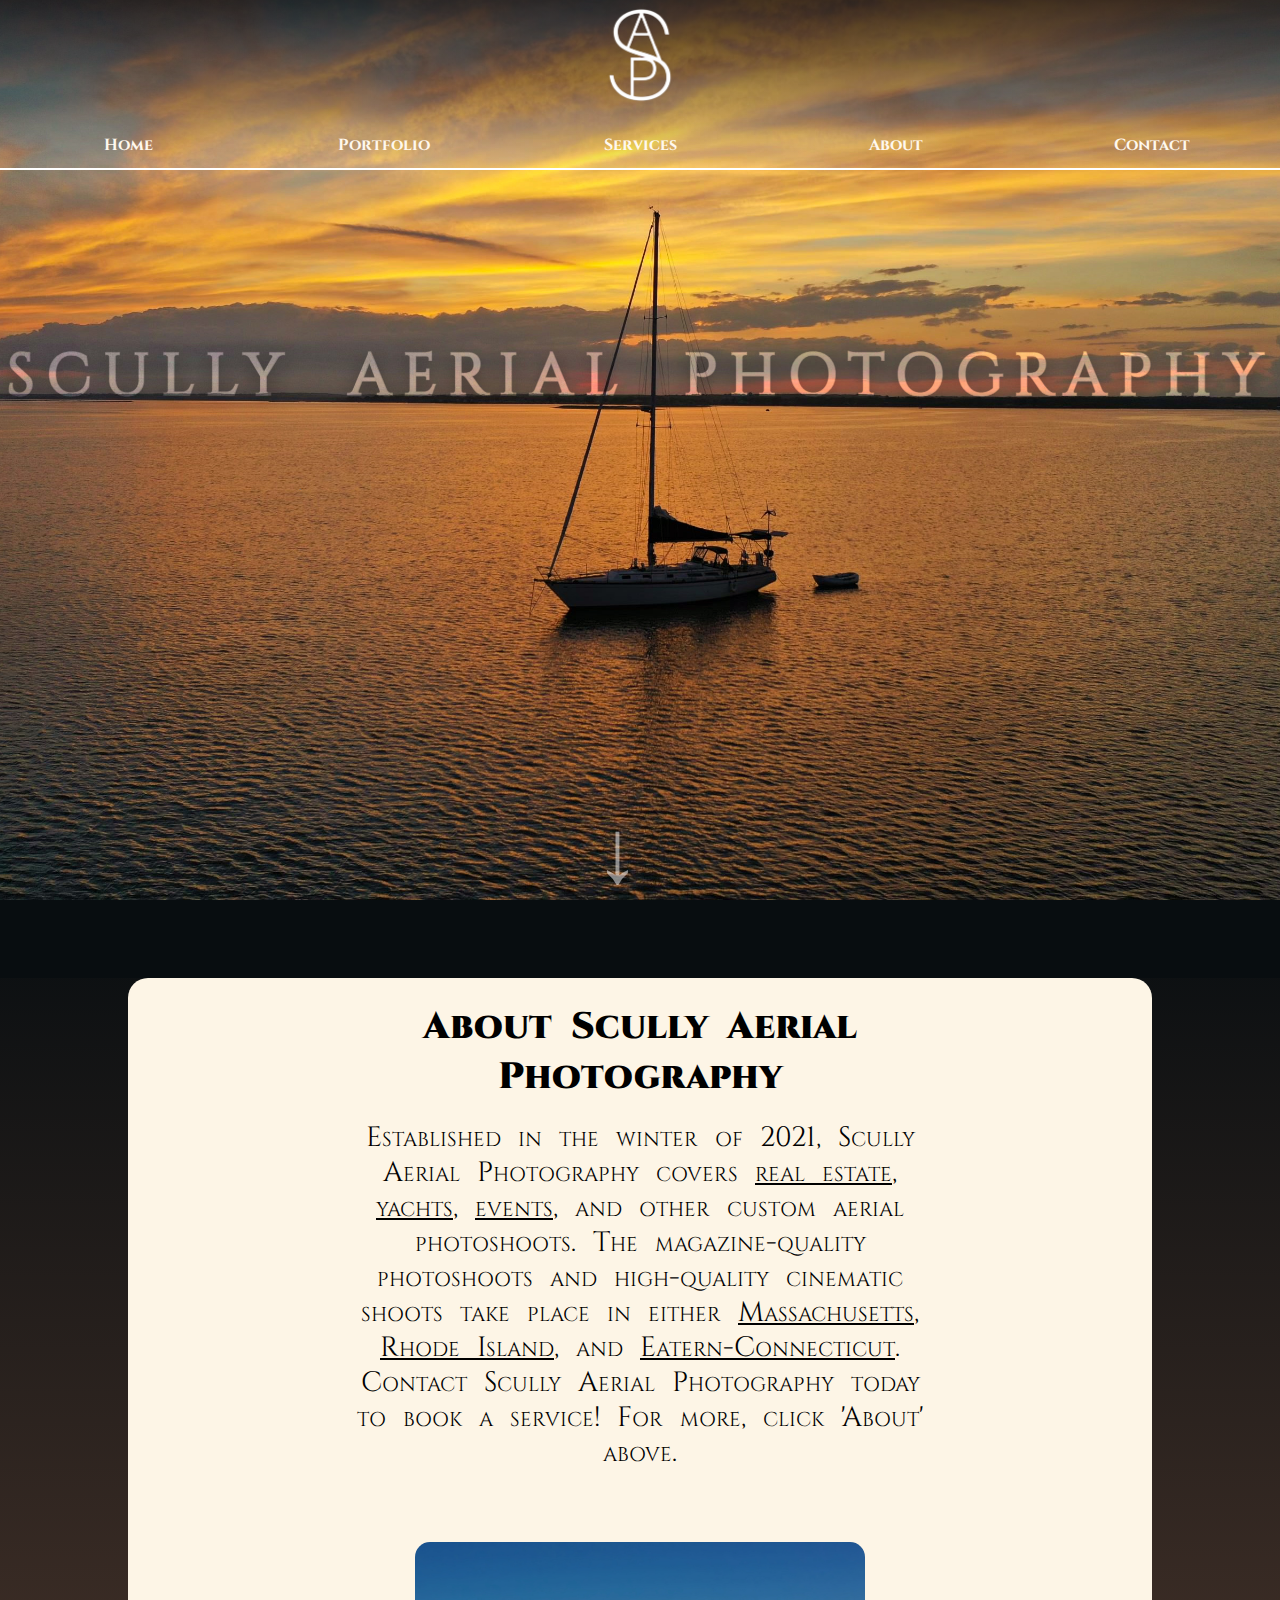
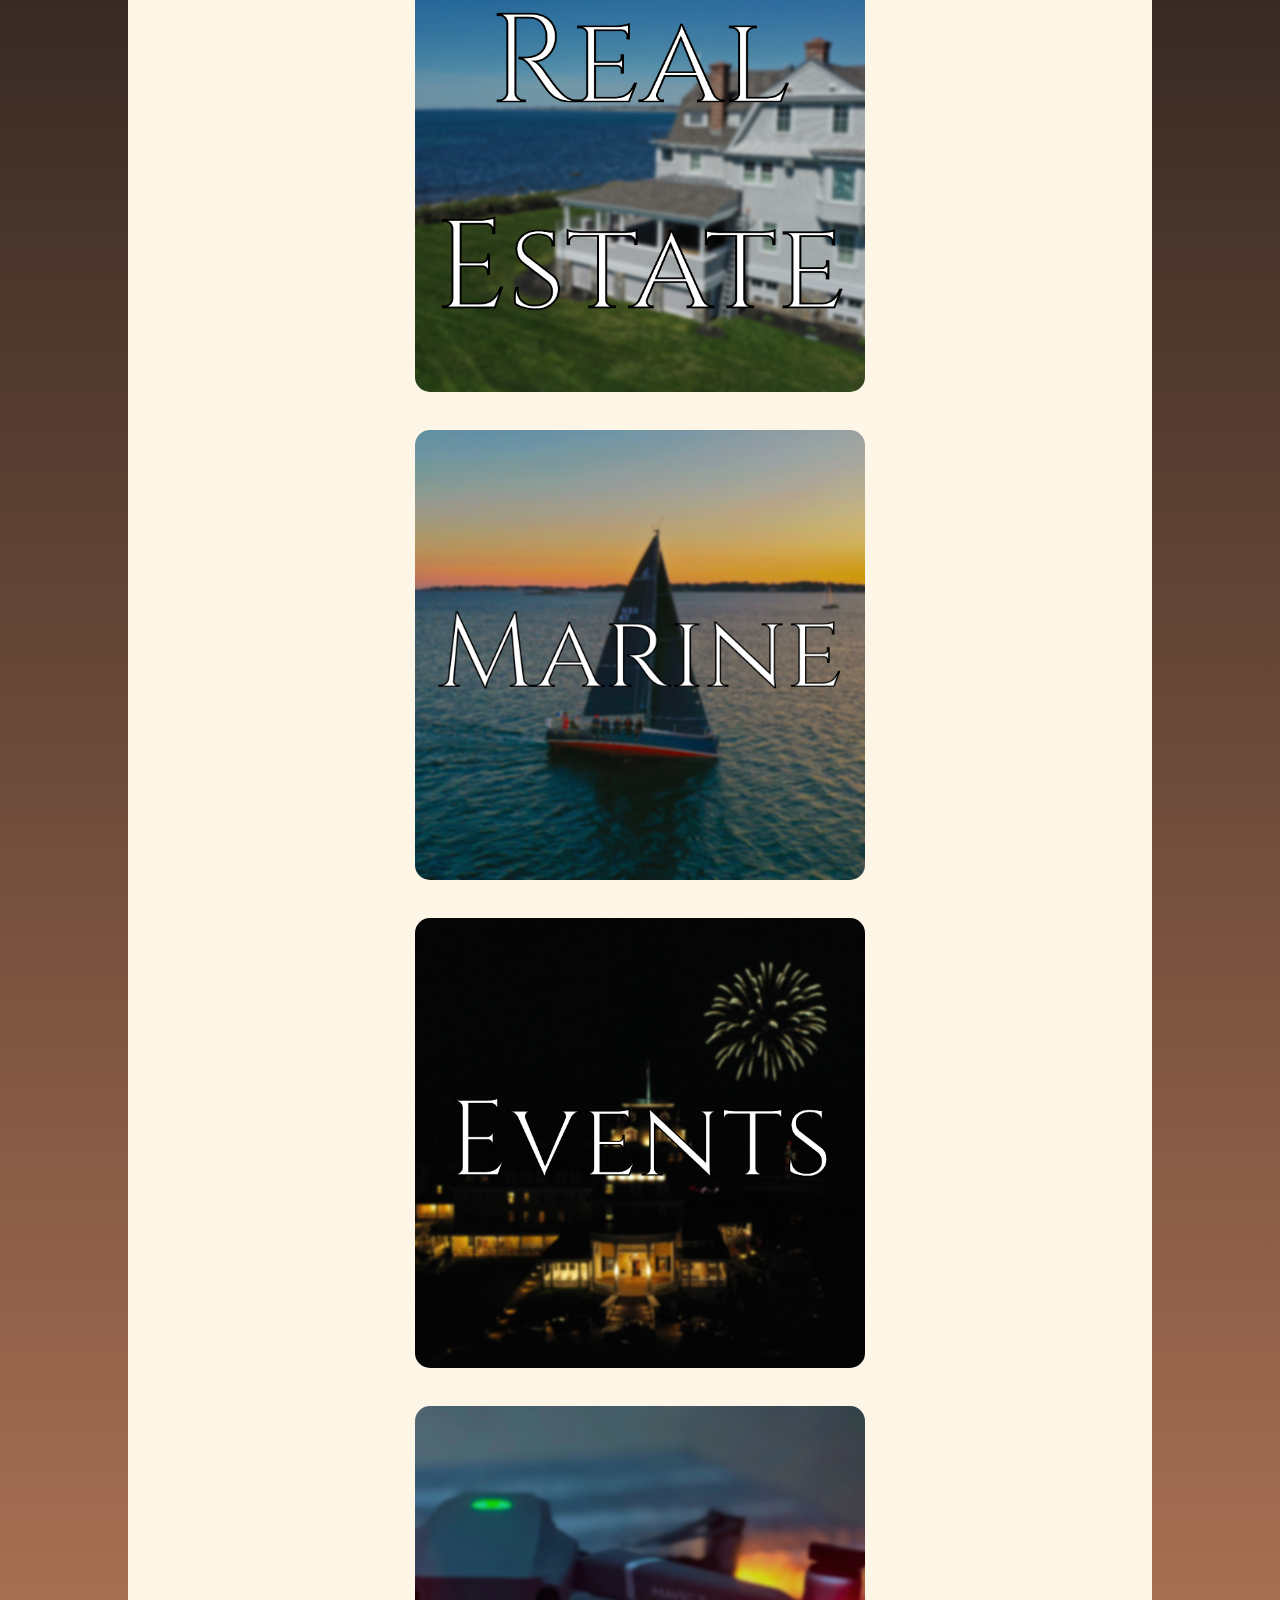
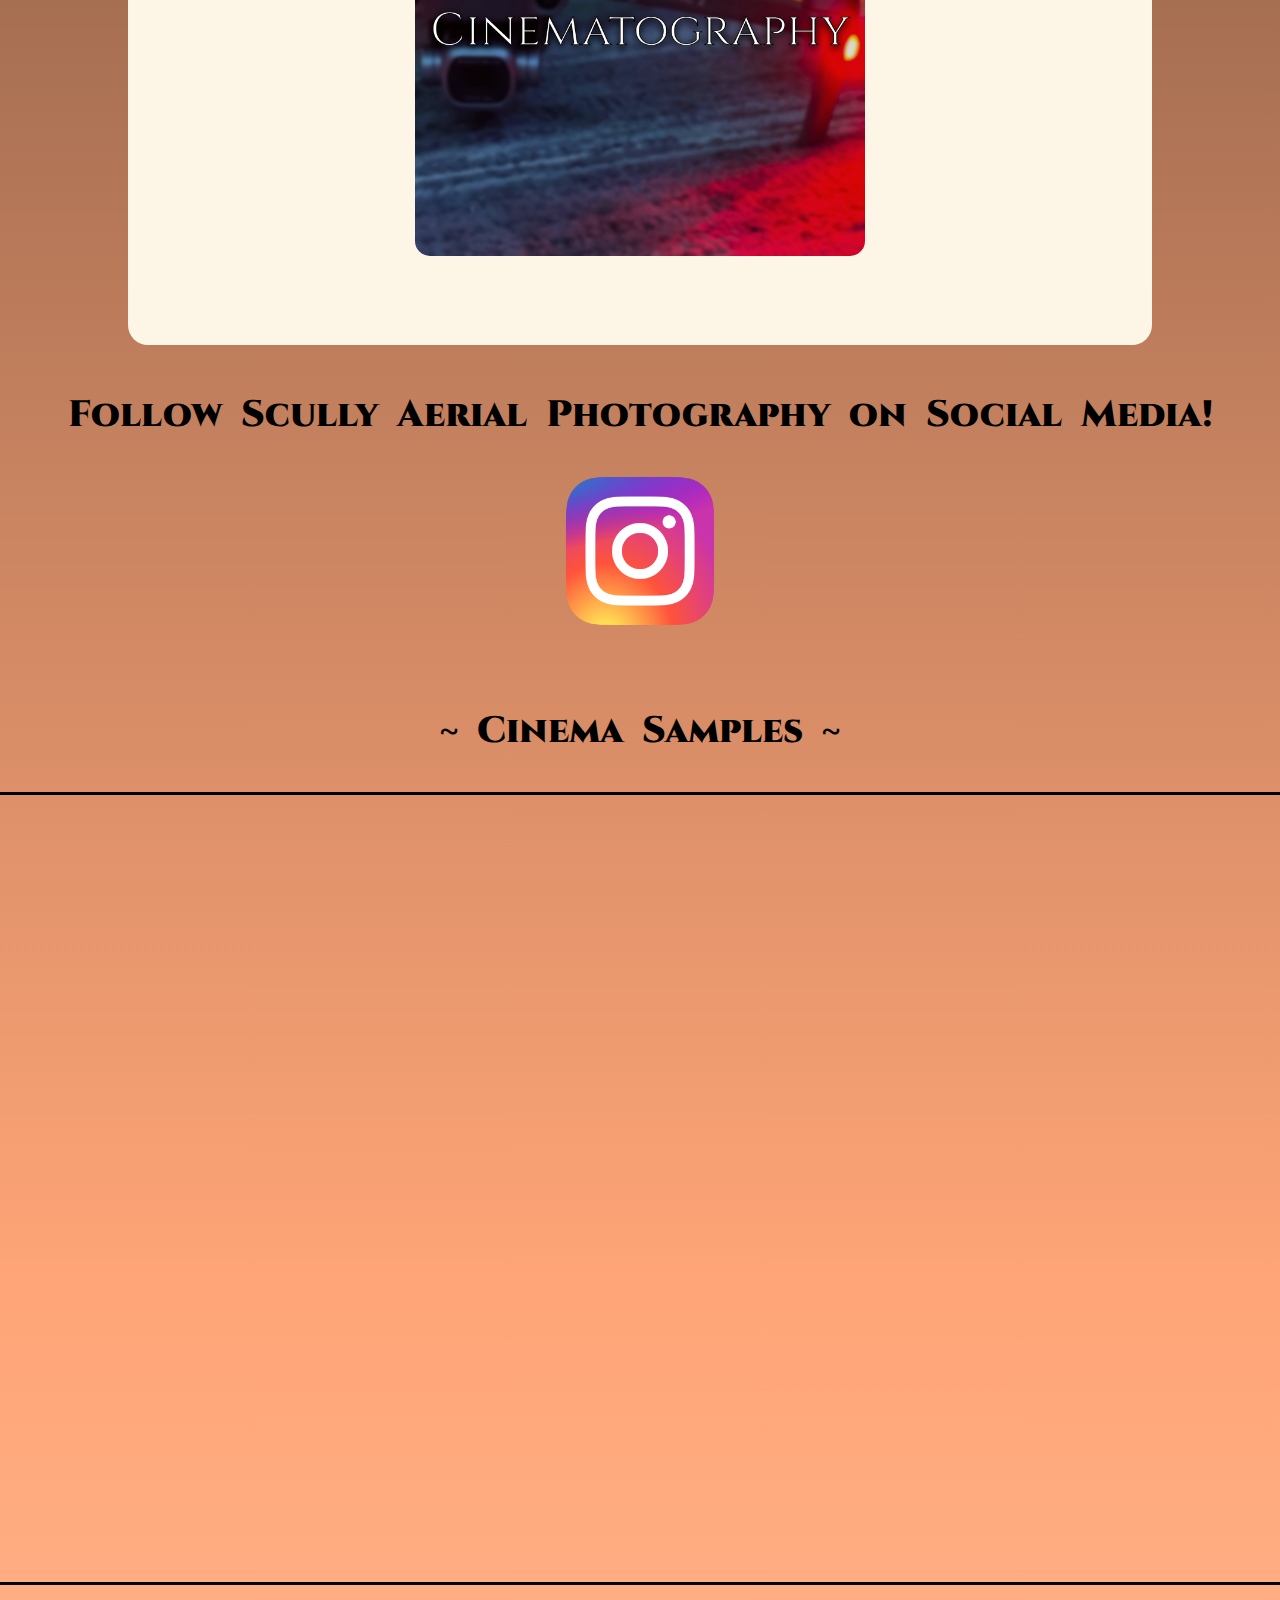
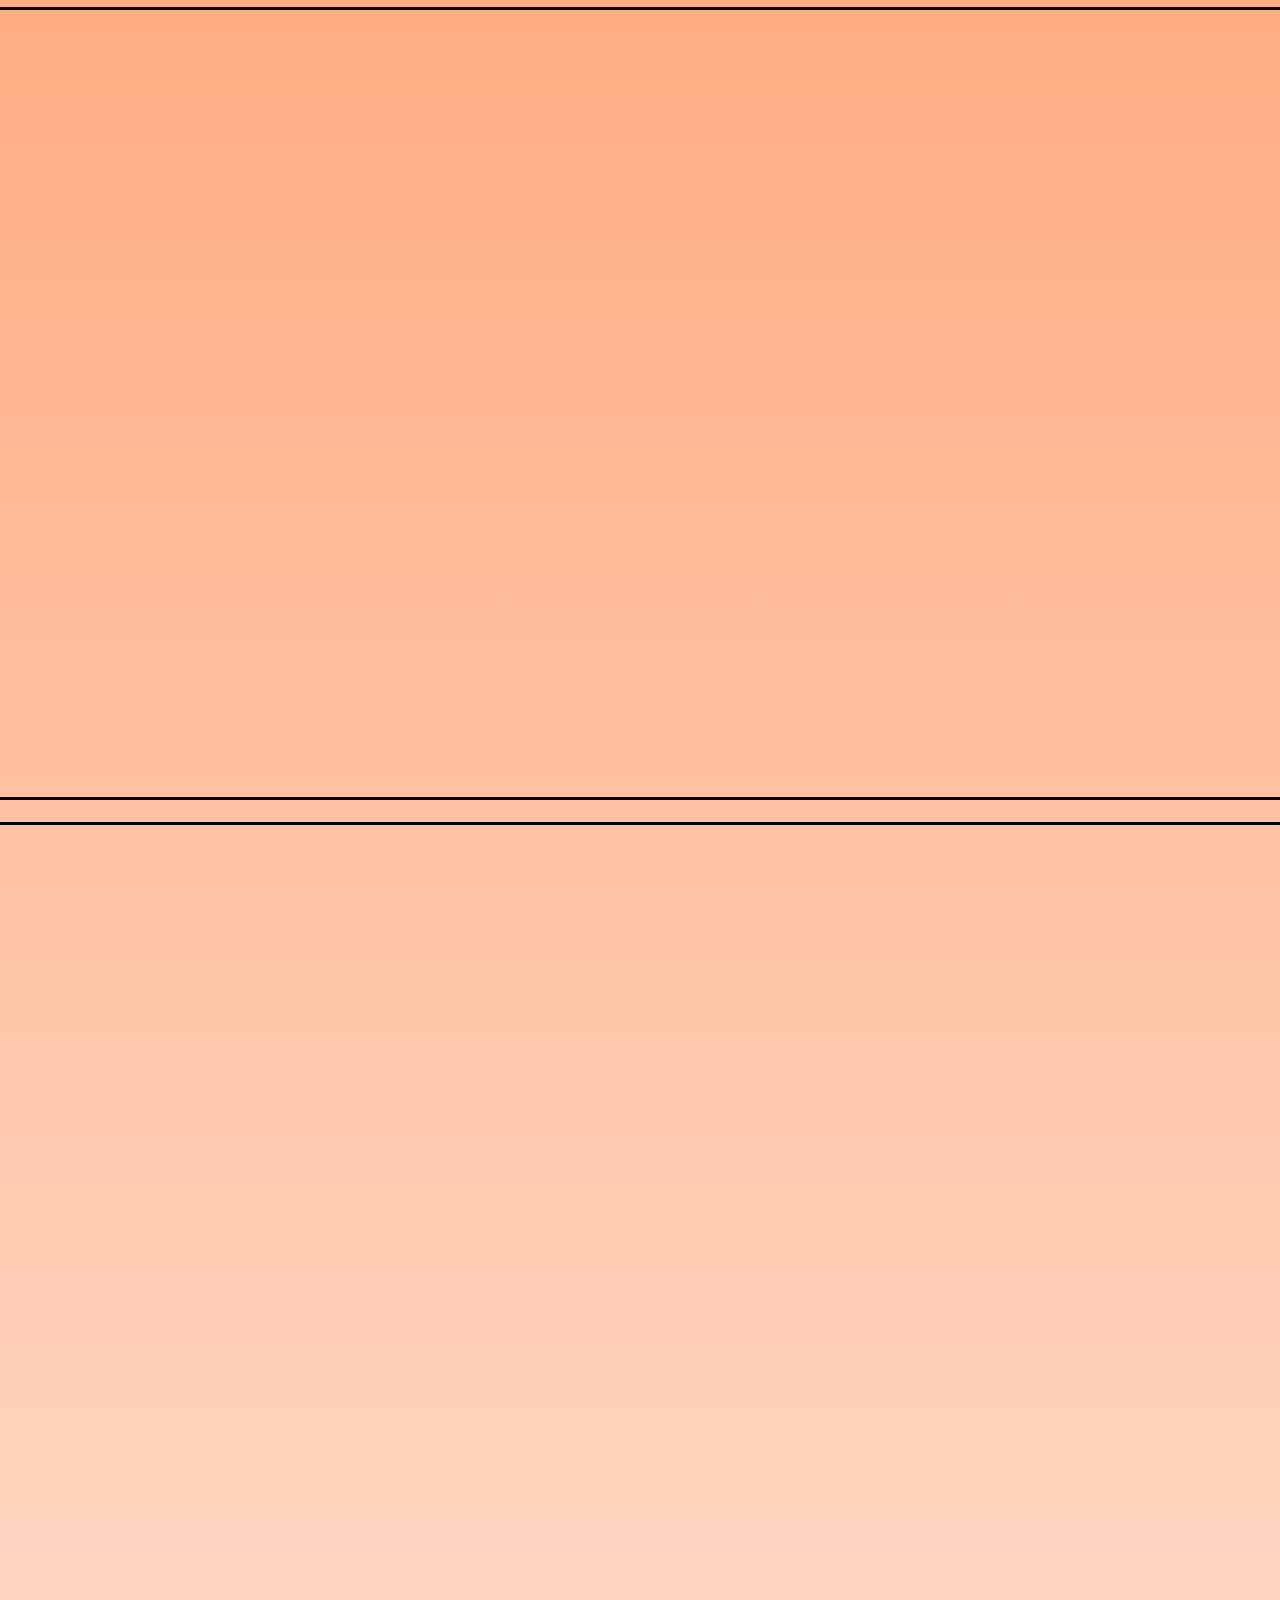
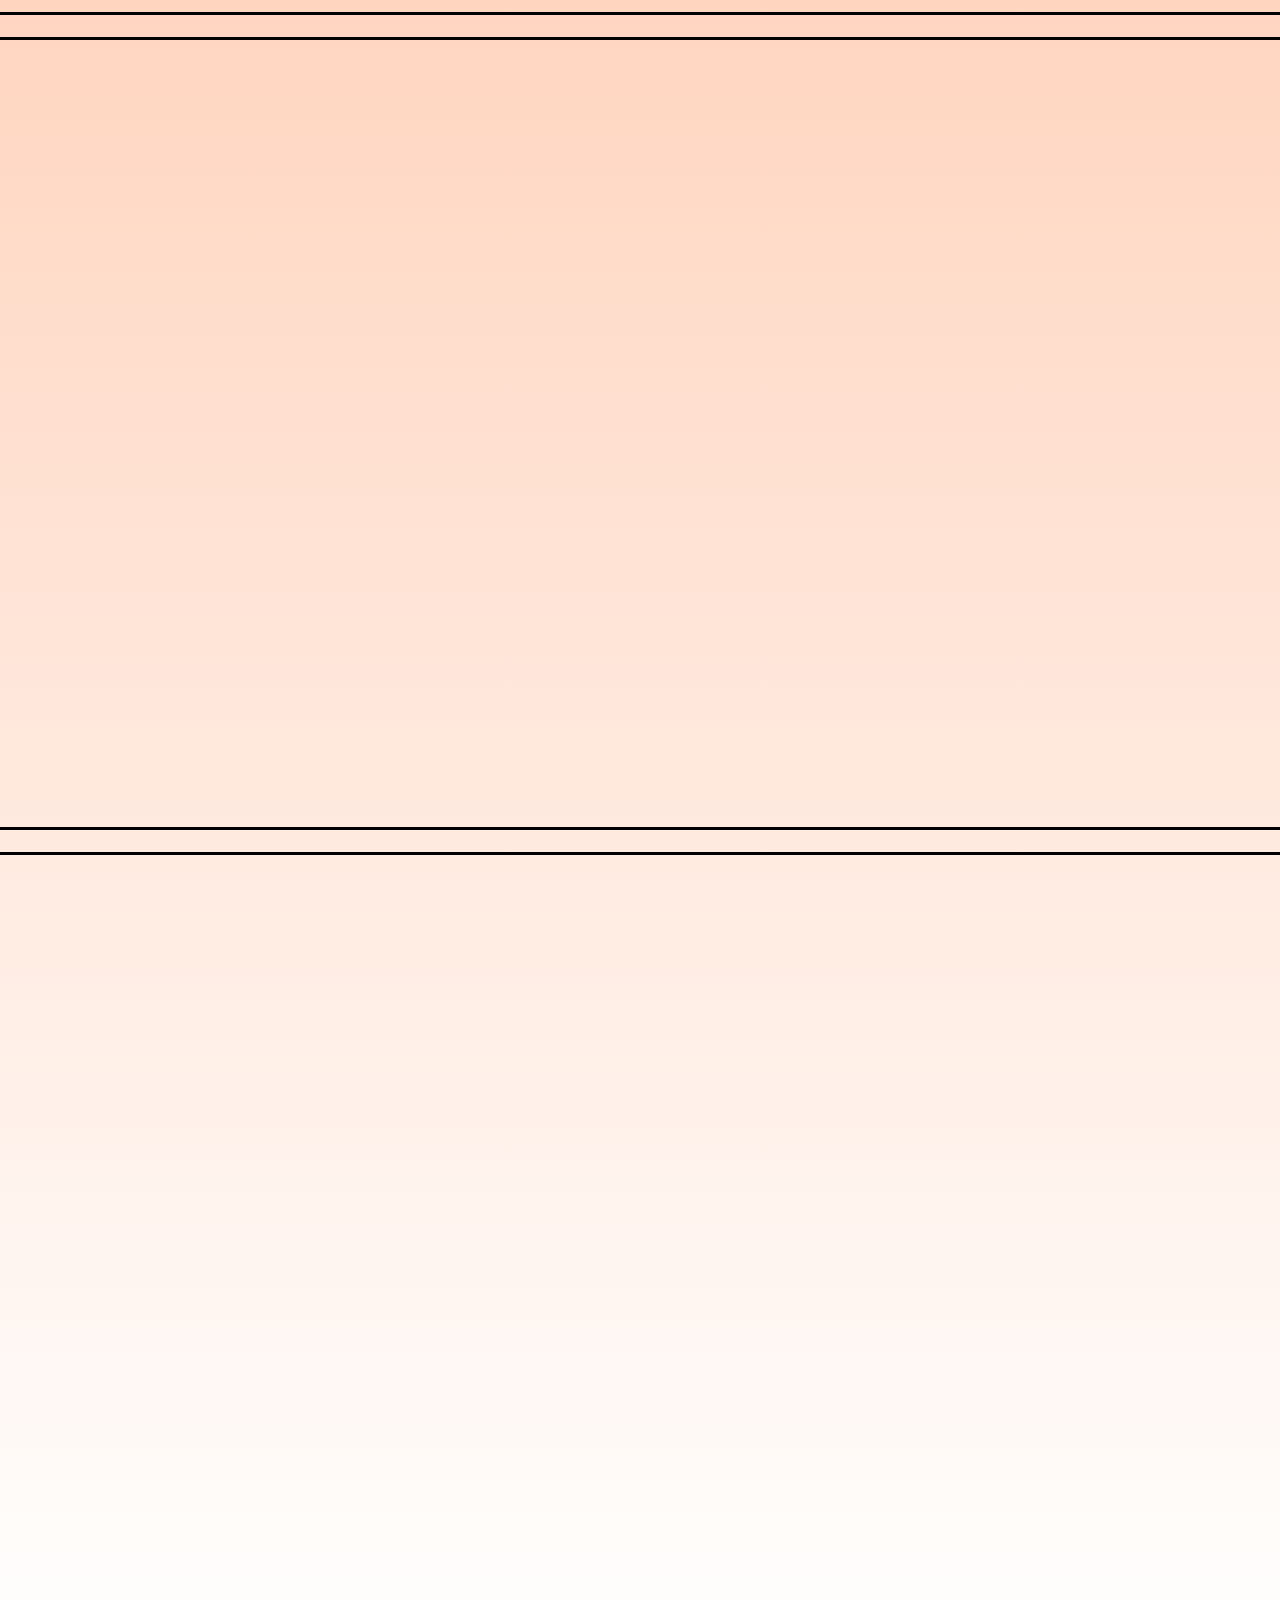
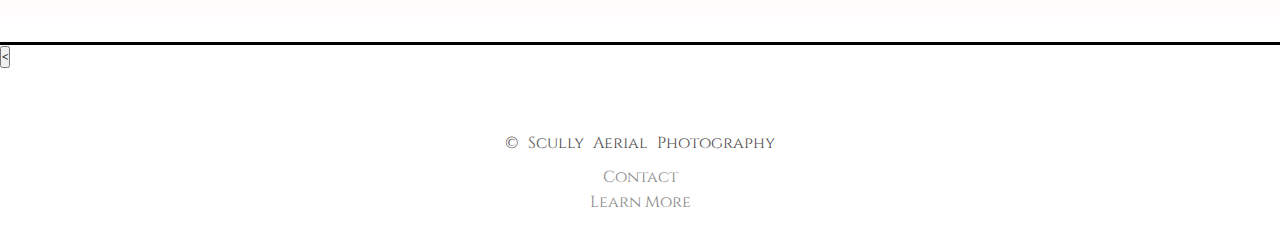
<file: index.html>
<!DOCTYPE html>
<html lang="en">
<head>
    <meta charset="UTF-8">
    <meta http-equiv="X-UA-Compatible" content="IE=edge">
    <meta name="viewport" content="width=device-width, initial-scale=1.0">
    <link rel="stylesheet" href="css/main.css">
    <link rel="stylesheet" href="https://fonts.googleapis.com/css?family=Cinzel">
    <link rel="icon" href="images/favicon.ico" type="image/x-icon">
    <title>Scully Aerial Photography Final</title>
</head>
<body>  
    <div id="backgroundDiv">
        <header id="header">
            <h1>
                <a href="index.html" class="logo" title="Home">
                    <img src="images/logoImage.PNG" alt="Scully Aerial Photography" id="logo">
                </a>
            </h1>
            <nav id="mobilemenu"></nav>
            <nav id="nav_bar">
                <ul>
                    <li><a href="index.html">Home</a></li>
                    <li><a href="portfolio.html">Portfolio</a></li>
                    <li><a href="#">Services</a>
                        <ul>
                            <li><a href="realEstate.html">Real Estate </a></li>
                            <li><a href="marine.html">Marine</a></li>
                            <li><a href="events.html">Events</a></li>
                            <li><a href="cinematography.html">Cinematography</a></li>
                        </ul>
                    </li>
                    <li><a href="about.html">About</a></li>
                    <li><a href="contact.html">Contact</a></li>
                </ul>
            </nav>
        </header>
        <div class="one">
            <h2>Scully Aerial Photography</h2>
            <!-- <button onclick="nextSection()" id="downButton" style="position:fixed">&#8595;</button> -->
            <a href="#e-two" title="Next Section">&#8595;</a>
        </div>
    </div>
    <main>
        <div class="e"><p>&nbsp;</p></div>
        <div class="two" id="e-two">
            <div class="containerTwo">
                <div id="twodiv">
                    <h3>About Scully Aerial Photography</h3>
                    <p>Established in the winter of 2021, Scully Aerial Photography covers <u>real estate</u>, <u>yachts</u>, <u>events</u>, and other custom aerial photoshoots. The magazine-quality photoshoots and high-quality cinematic shoots take place in either <u>Massachusetts</u>, <u>Rhode Island</u>, and <u>Eatern-Connecticut</u>. Contact Scully Aerial Photography today to book a service! For more, click 'About' above. </p>
                </div>
                <container id="twoByTwo">
                    <div class="grid-item"><a href="realEstate.html" title="Go To Real Estate Page"><img src="images/realEstateDiv.jpg" alt="."></a></div>
                    <div class="grid-item"><a href="marine.html" title="Go To Marine Page"><img src="images/marineDiv.jpg" alt="."></a></div>
                    <div class="grid-item"><a href="events.html" title="Go To Events Page"><img src="images/eventsDiv.jpg" alt="."></a></div>
                    <div class="grid-item"><a href="cinematography.html" title="Go To Cinematography Page"><img src="images/cinematographyDiv.jpg" alt="."></a></div>
                </container>
                <div class="etwo"><p>&nbsp;</p></div>
            </div>
        </div>
        <div class="three">
            <h3>Follow Scully Aerial Photography on Social Media!</h3>
            <a href="https://instagram.com/scully.aerial.photography?igshid=YmMyMTA2M2Y=" title="Go To Instagram Page"><img src="images/IG-logo.PNG" alt="IG"></a>
        </div>
        <div class="four">
            <h3>~ Cinema Samples ~</h3>
            <div class="videowrapper">
                <iframe src="https://endicott.yuja.com/V/Video?v=7750019&node=32920772&a=1802518&preload=false" frameborder="0" webkitallowfullscreen mozallowfullscreen allowfullscreen loading="lazy"></iframe>
                <p>&nbsp;</p>
                <iframe src="https://endicott.yuja.com/V/Video?v=7750030&node=32920789&a=186623542&preload=false" frameborder="0" webkitallowfullscreen mozallowfullscreen allowfullscreen loading="lazy"></iframe>
                <p>&nbsp;</p>
                <iframe src="https://endicott.yuja.com/V/Video?v=7750034&node=32920801&a=118598436&preload=false" frameborder="0" webkitallowfullscreen mozallowfullscreen allowfullscreen loading="lazy"></iframe>
                <p>&nbsp;</p>
                <iframe src="https://endicott.yuja.com/V/Video?v=7733421&node=32867041&a=107374073&preload=false" frameborder="0" webkitallowfullscreen mozallowfullscreen allowfullscreen loading="lazy"></iframe>
                <p>&nbsp;</p>
                <iframe src="https://endicott.yuja.com/V/Video?v=7750035&node=32920802&a=118628651&preload=false" frameborder="0" webkitallowfullscreen mozallowfullscreen allowfullscreen></iframe>
            </div>
        </div>
        <div><button onclick="topFunction()" id="cornerBtn" title="Go to top"><p>&#60;</p></button></div>
    </main>
    <footer>
		<p>&copy; <span id="copyright"></span> Scully Aerial Photography</p>
        <a href="../Final Website/contact.html">Contact</a>
        <a href="../Final Website/about.html">Learn More</a>
    </footer>
	<!-- JavaScript -->
    <script src="js/script.js"></script>
</body>
</html>
</file>
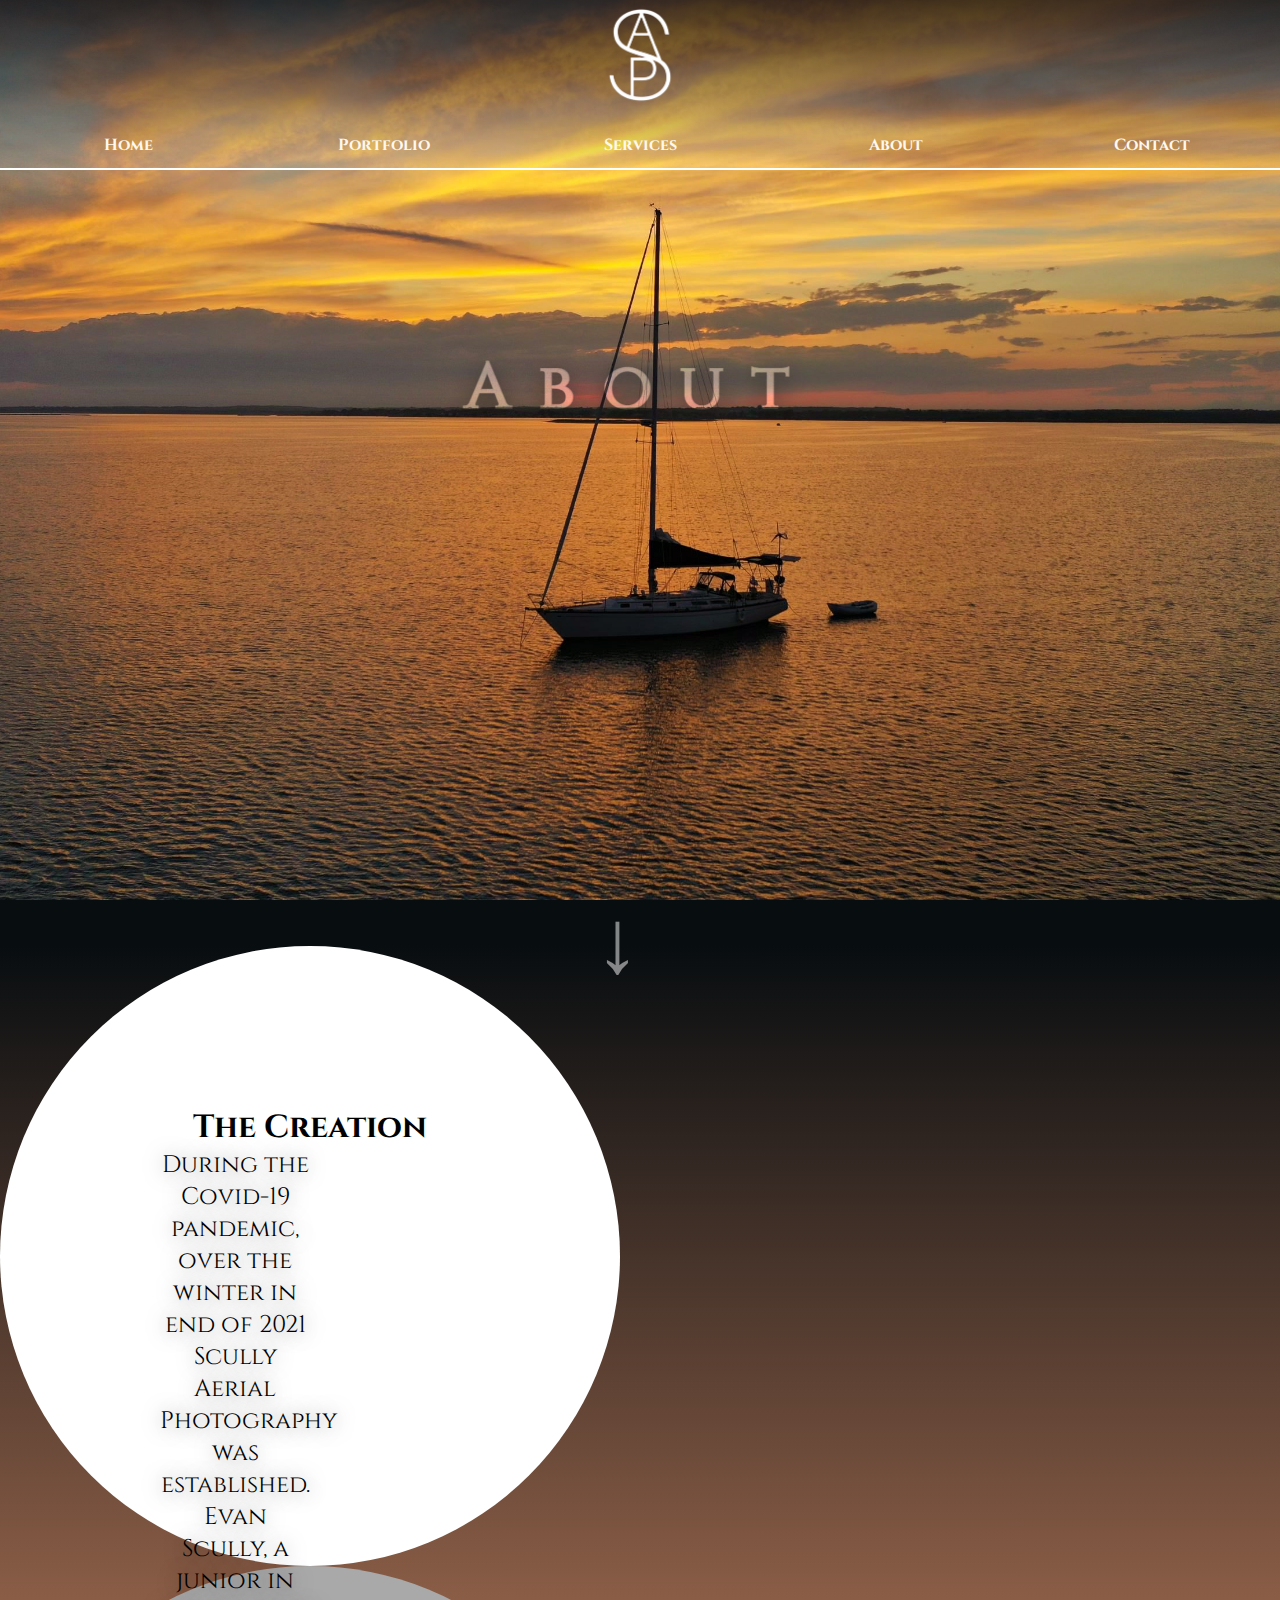
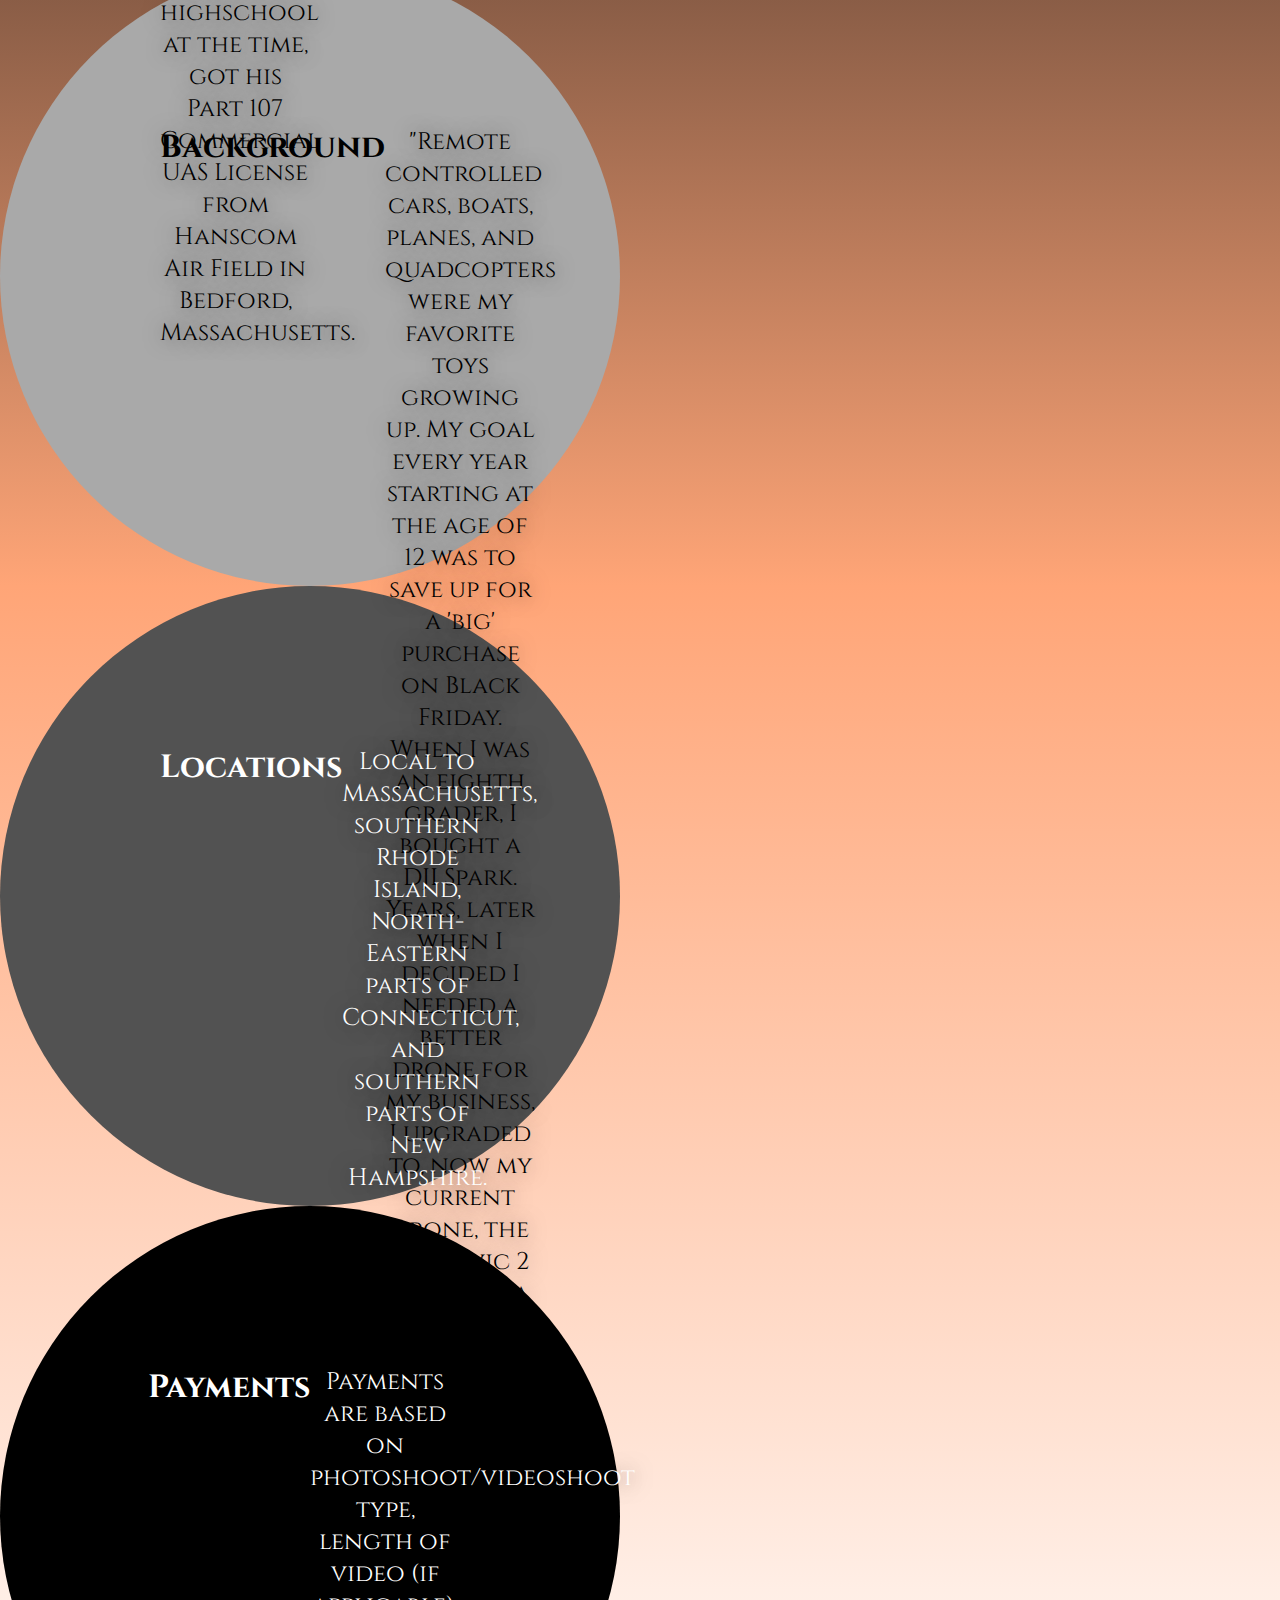
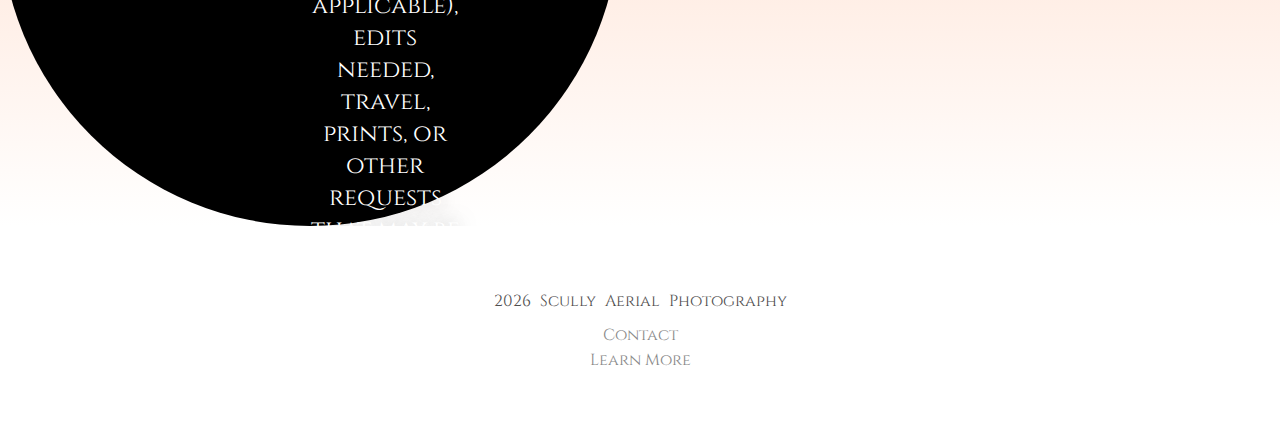
<file: about.html>
<!DOCTYPE html>
<html lang="en">
<head>
    <meta charset="UTF-8">
    <meta http-equiv="X-UA-Compatible" content="IE=edge">
    <meta name="viewport" content="width=device-width, initial-scale=1.0">
    <link rel="stylesheet" href="css/main.css">
    <link rel="stylesheet" href="css/about.css">
    <link rel="stylesheet" href="https://fonts.googleapis.com/css?family=Cinzel">
    <link rel="icon" href="images/favicon.ico" type="image/x-icon">
    <title>Scully Aerial Photography Final</title>
</head>
<body>
    <div id="backgroundDiv">
        <header id="header">
            <h1>
                <a href="#" class="logo">
                    <img src="images/logoImage.PNG" alt="Scully Aerial Photography" id="logo">
                </a>
            </h1>
            <nav id="mobilemenu"></nav>
            <nav id="nav_bar">
                <ul>
                    <li><a href="index.html">Home</a></li>
                    <li><a href="portfolio.html">Portfolio</a></li>
                    <li><a href="#">Services</a>
                        <ul>
                            <li><a href="realEstate.html">Real Estate </a></li>
                            <li><a href="marine.html">Marine</a></li>
                            <li><a href="events.html">Events</a></li>
                            <li><a href="cinematography.html">Cinematography</a></li>
                        </ul>
                    </li>
                    <li><a href="about.html">About</a></li>
                    <li><a href="contact.html">Contact</a></li>
                </ul>
            </nav>
        </header>
        <div class="one">
            <h2>Scully Aerial Photography</h2>
            <!-- <button onclick="nextSection()" id="downButton" style="position:fixed">&#8595;</button> -->
            <a href="#e-two" title="Next Section">&#8595;</a>
        </div>
    </div>
    <div class="e" id="e-two"><p>&nbsp;</p></div>
    <main>
        <div class="circle" id="first-left-circle">
            <h4>The Creation</h4>
            <p>During the Covid-19 pandemic, over the winter in end of 2021 Scully Aerial Photography was established. Evan Scully, a junior in highschool at the time, got his Part 107 Commercial UAS License from Hanscom Air Field in Bedford, Massachusetts.  </p>
        </div>
        <div class="circle" id="first-right-circle">
            <h4>Background</h4>
            <p>"Remote controlled cars, boats, planes, and quadcopters were my favorite toys growing up. My goal every year starting at the age of 12 was to save up for a 'big' purchase on Black Friday. When I was an eighth grader, I bought a DJI Spark. Years, later when I decided I needed a better drone for my business, I upgraded to, now my current drone, the DJI Mavic 2 Pro with a Swedish camera called the Hasselblad L1D-20c camera." -Evan Scully </p>
        </div>
        <div class="circle" id="second-left-circle">
            <h4>Locations</h4>
            <p>Local to Massachusetts, southern Rhode Island, North-Eastern parts of Connecticut, and southern parts of New Hampshire. </p>
        </div>
        <div class="circle" id="second-right-circle">
            <h4>Payments</h4>
            <p>Payments are based on photoshoot/videoshoot type, length of video (if applicable), edits needed, travel, prints, or other requests that may be inquired and negotiated. </p>
        </div>
    </main>
    <footer>
		<p><span id="time"></span> Scully Aerial Photography</p>
        <a href="../Final Website/contact.html">Contact</a>
        <a href="../Final Website/about.html">Learn More</a>
    </footer>
	<!-- JavaScript -->
    <script src="js/script.js"></script>
</body>
</html>
</file>
<file: css/main.css>
* {
    padding: 0;
    margin: 0;
    font-family: Cinzel;
    /* font-family: system-ui, -apple-system, BlinkMacSystemFont, 'Segoe UI', Roboto, Oxygen, Ubuntu, Cantarell, 'Open Sans', 'Helvetica Neue', sans-serif; */
}
html {
    background-color: rgb(255, 248, 238);
}
header {
    background-image: linear-gradient(rgba(0, 0, 0, 0.6999), rgba(255, 255, 255, 0.075));
    width: 100%;
    position: relative;
    text-align: center;
    border-bottom: 2px solid white;
    z-index: 9999;
}

header img {
    padding: 0;
    height: 110px;
}

body {
    display: flex;
    flex-direction: column;
    scroll-behavior: smooth;
}
#backgroundDiv {
    background-image: url(../images/background-img.jpg);
    background-size: cover;
    background-repeat: no-repeat; 
    background-position: center;
    height: 100vh;
}

/* ~~~~~~~ Nav_bar ~~~~~~~ */

#nav_bar ul {
    list-style-type: none;
    position: relative;
    display: flex;
}

#nav_bar ul li {
    width: 20%; 
}

#nav_bar ul li a {
    display: block;
    padding: .75em 0;
    text-align: center;
    text-decoration: none;
    text-align: center;
    font-weight: bold;
    color: rgb(255, 248, 238);
}

#nav_bar ul ul {
    width: 98.5%;
    display: none;
    position: absolute;
    top: 100%;
    border-left: 5px solid #ffd038;
}

#nav_bar ul ul li a {
    text-align: left;
    padding: .75em 1em;
    background-color: rgba(0, 0, 0, 0.392);
}

#nav_bar ul li:hover > ul {
    display: block;
}

#nav_bar a:hover {
    background-color: #ffd038;
    color: black;
    font-weight: bolder;
}
/* ---------MAIN--------------- */
main {
    background-image: linear-gradient(rgba(8,13,16,255), #ffa577, white);
}
.e {
    padding: 1.75em;
    background-color: rgba(8, 13, 16, 255);
}
.one {
    color: rgb(255, 248, 238);
    font-size: 400%;
    opacity: 50%;
    /* position: relative; */
    height: 820px;
    display: flex;
    justify-content: center;
}
.one a {
    align-self: flex-end;
    text-decoration: none;
    color: rgb(255, 255, 255);
    transform: translate(-50%, 0%);
    animation: fade_move_down 5s infinite;
    position: absolute;
    bottom: -15px;
    background-color: rgba(240, 248, 255, 0);
    border: 0px solid black;
    font-size: 140%;
    /* transition: all 300ms ease; */
    /* scroll-behavior: smooth; */
}
.one a:hover {
    font-size: 150%;
}
.one h2 {
    opacity: 0%;
}

/*animated scroll arrow animation*/
@keyframes fade_move_down {
  0%   { transform:translate(0,-10px); opacity: 0;  }
  50%  { opacity: 1;  }
  100% { transform:translate(0,10px); opacity: 0; }
}

.two {
    position: relative;
    color: white;
}
.two .containerTwo {
    background-color:oldlace;
    border-radius: 20px;
    margin-left: 10vw;
    margin-right: 10vw;
    padding: 1.5em;
}
#twodiv {
    margin-left: 12em;
    margin-right: 12em;
    margin-bottom: 2.5em;
}
h3 {
    font-size: 230%;
    margin-bottom: 2vh;
    text-align: center;
    font-weight: 900;
    word-spacing: 10px;
    color: black;
}

.two p {
    font-size: 175%;
    text-align: center;
    line-height: 35px;
    word-spacing: 10px;
    font-variant: small-caps;
    color: black;
}

#twoByTwo {
    display: flex;
    flex-wrap: wrap;
    justify-content: center;
}

.grid-item img {
    max-width: 450px;
    max-height: 450px;
    width: 100%;
    height: 100%;
    margin-top: 2em;
    margin-left: 1.5em;
    margin-right: 1.5em;
    border-radius: 15px;
    filter: saturate(90%);
}
.grid-item img:hover {
    /* border: 2px solid black; */
    box-shadow: 1px 1px 20px black;
    max-width: 455px;
    max-height: 455px;
    filter: saturate(150%);
}
.etwo {
    padding: .75em;
}

.three {
    margin: 5vh 0;
    display: flex;
    flex-direction: column;
    align-items: center;
}
.three h3 {
    margin-bottom: 4vh;
}
.three img {
    max-height: 150px;
    height: 100%;
}
.three img:hover {
    filter: brightness(150%);
    max-height: 155px;
}
.four h3 {
    margin-bottom: 4vh;
    margin-top: 2em;
}
.videowrapper {
    display: flex;
    flex-direction: column;
    align-items: center;
}
.videowrapper iframe {
    width: 1395px;
    height: 787px;
    /* height: 100%; */
    /* width: 100%; */
    border-radius: 20px;
    border: 3px solid black;
}
footer {
    margin-top: auto;
    padding-bottom: 1.5em;
    padding-top: 4em;
    font-size: 100%;
    background-color: white;
    color: rgb(79, 78, 78);
    display: flex;
    flex-direction: column;
    align-items: center;
}
footer p {
    word-spacing: 5px;
    padding-bottom: .75em;
}
footer a {
    text-decoration: none;
    padding-bottom: .2em;
    color: rgb(136, 136, 136);
}
footer a:hover {
    text-decoration: underline;
    color: black;
}
#mobilemenu {
    display: none;
}

@media only screen and (max-width: 767px) {
    header {
        position: relative;
    }
    #backgroundDiv {
        background-image: url(../images/imgB.jpg);
    }
    .one {
        text-align: center;
    }
    .one h2 {
        opacity: 100%;
        font-size: 100%;
        margin-top: 27vh;
    }
    #nav_bar {
        display: none;
    }
    #mobilemenu {
        display: block;
    }
    #twodiv {
        margin: 0;
    }
    #twobytwo {
        flex-wrap: nowrap;
        /* margin-right: 10vw; */
    }
    .grid-item img {
        max-width: 350px;
        max-height: 350px;
        margin-left: 0;
        margin-right: 0;
        margin-top: 1em;
    }
    .etwo {
        padding: 0;
    }
    .three h3 {
        font-size: 200%;
    }
    .three img {
        max-height: 100px;
    }
    .videowrapper video {
        height: 90%;
        width: 90%;
    }
}
</file>
<file: css/about.css>
* {
    padding: 0;
    margin: 0;
    font-family: Cinzel;
    /* font-family: system-ui, -apple-system, BlinkMacSystemFont, 'Segoe UI', Roboto, Oxygen, Ubuntu, Cantarell, 'Open Sans', 'Helvetica Neue', sans-serif; */
}
html {
    background-color: rgb(255, 248, 238);
}
header {
    background-image: linear-gradient(rgba(0, 0, 0, 0.6999), rgba(255, 255, 255, 0.075));
    position: fixed;
    width: 100%;
    position: relative;
    text-align: center;
    border-bottom: 2px solid white;
}

header img {
    padding: 0;
    height: 110px;
}

body {
    display: flex;
    flex-direction: column;

}
#backgroundDiv {
    background-image: url(../images/Img-about.jpg);
    background-size: cover;
    background-repeat: no-repeat; 
    background-position: center;
}

/* ~~~~~~~ Nav_bar ~~~~~~~ */

#nav_bar ul {
    list-style-type: none;
    position: relative;
    display: flex;
}

#nav_bar ul li {
    width: 20%; 
}

#nav_bar ul li a {
    display: block;
    padding: .75em 0;
    text-align: center;
    text-decoration: none;
    text-align: center;
    font-weight: bold;
    color: rgb(255, 248, 238);
}

#nav_bar ul ul {
    width: 98.5%;
    display: none;
    position: absolute;
    top: 100%;
    border-left: 6px solid #ffd038;
}

#nav_bar ul ul li a {
    text-align: left;
    padding: .75em 1em;
    background-color: rgba(0, 0, 0, 0.392);
}

#nav_bar ul li:hover > ul {
    display: block;
}

#nav_bar a:hover {
    background-color: #ffd038;
    color: black;
    font-weight: bolder;
}
/* ---------MAIN--------------- */
main {
    background-image: linear-gradient(rgba(8,13,16,255), #ffa577, white);
}
.e {
    padding: .75em;
    background-color: rgba(8, 13, 16, 255);
}
.one {
    color: rgb(255, 248, 238);
    font-size: 400%;
    opacity: 50%;
    position: relative;
    height: 820px;
    display: flex;
    justify-content: center;
}
.one a {
    align-self: flex-end;
    text-decoration: none;
    color: rgb(255, 255, 255);
    transform: translate(-50%, 0%);
    animation: fade_move_down 5s infinite;
    position: absolute;
    background-color: rgba(240, 248, 255, 0);
    border: 0px solid black;
    font-size: 140%;
    /* transition: ease all 300ms; */
}
.one h2 {
    opacity: 0%;
}

/*animated scroll arrow animation*/
@keyframes fade_move_down {
  0%   { transform:translate(0,-10px); opacity: 0;  }
  50%  { opacity: 1;  }
  100% { transform:translate(0,10px); opacity: 0; }
}
.circle {
    border-radius: 50%;
    width: 300px;
    height: 300px;
    padding: 10em;
}
.circle h4 {
    font-size: 200%;
    text-align: center;
    margin-top: 0;
}
.circle p {
    font-size: 150%;
    text-align: center;
    width: 50%;
    text-shadow: .75px .75px 19px rgba(0, 0, 0, 0.5);
}
#first-left-circle {
    background-color: white;
    display: flex;
    flex-direction: column;
    justify-content: flex-start;
}
#first-right-circle {
    background-color: darkgrey;
    display: flex;
    flex-direction: row;
    align-self: flex-end;
    /* justify-content: flex-end; */
}
#second-left-circle {
    background-color: rgb(82, 82, 82);
    color: white;
    display: flex;
    flex-direction: row;
    justify-content: flex-start;
}
#second-right-circle {
    background-color: black;
    color: white;
    display: flex;
    flex-direction: row;
    justify-content: flex-end;
}
footer {
    margin-top: auto;
    padding: 4em;
    font-size: 100%;
    background-color: white;
    color: rgb(79, 78, 78);
    display: flex;
    flex-direction: column;
    align-items: center;
}
footer p {
    word-spacing: 5px;
    padding-bottom: .75em;
}
footer a {
    text-decoration: none;
    padding-bottom: .2em;
    color: rgb(136, 136, 136);
}
footer a:hover {
    text-decoration: underline;
    color: black;
}
#mobilemenu {
    display: none;
}

@media only screen and (max-width: 767px) {
    body {
        background-image: url(../images/imgB.jpg);
    }
    .one {
        text-align: center;
    }
    .one h2 {
        opacity: 100%;
        font-size: 150%;
        margin-top: 40vh;
    }
}
</file>
